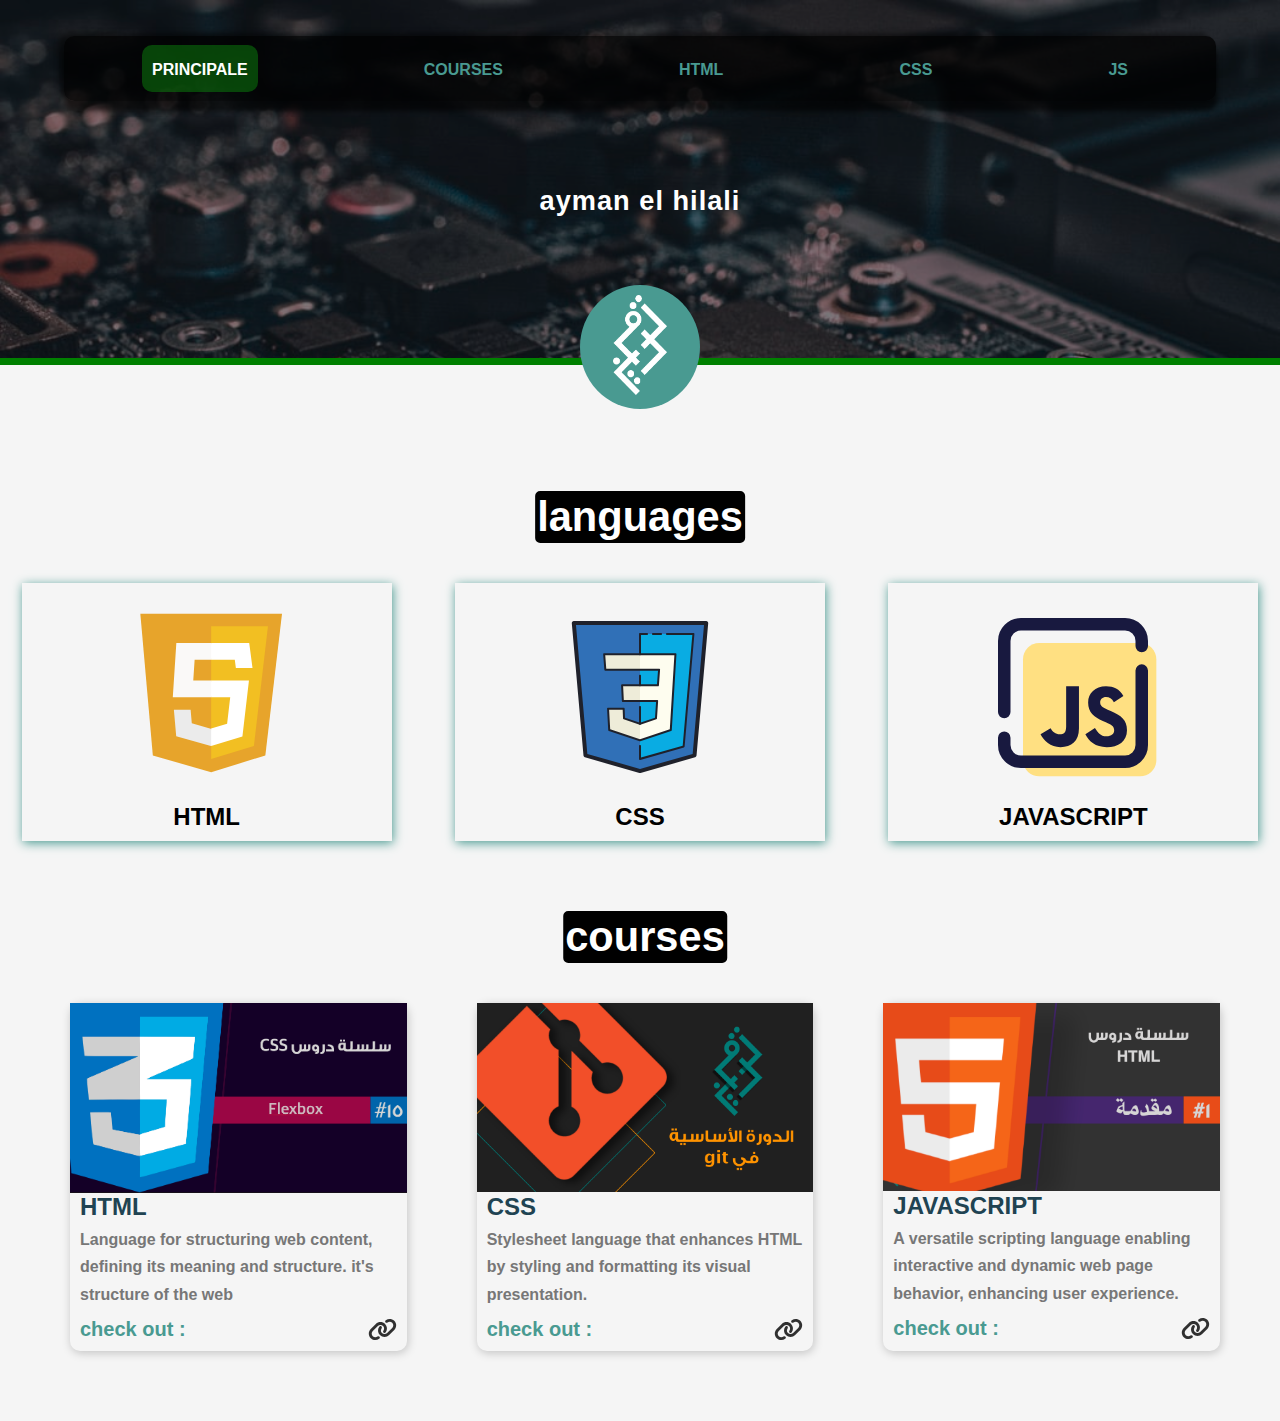
<file: index.html>
<!DOCTYPE html>
<html lang="en">
	<head>
		<meta charset="UTF-8" />
		<meta name="viewport" content="width=device-width, initial-scale=1.0" />
		<title>final css project</title>

		<!-- main css file  -->
		<link rel="stylesheet" href="css/style.css" />
	</head>
	<body>
		<main class="header-main">
			<header>
				<img src="images/header (3).jpeg" alt="" class="img-header" />
				<div class="cover-img"></div>
				<nav>
					<a href="#ici" class="selectedSection">principale</a>
					<a href="#js">courses</a>
					<a href="#html">html</a>
					<a href="#css">css</a>
					<a href="#js">js</a>
				</nav>
			</header>

			<div class="content-logo">
				<h2>Ayman El Hilali</h2>

				<div class="img-logo"><img src="images/white-logo.png" alt="" /></div>
			</div>

			<div class="main-content">
				<h1  class="headerTitle">languages</h1>

				<div class="langues" id="ici">
					<div class="box">
						<img id="html" src="images/html.svg" alt="" />
						<div class="info">
							<h2>HTML</h2>
						</div>
					</div>

					<div class="box">
						<img  id="css"src="images/css.svg" alt="" />
						<div class="info">
							<h2>CSS</h2>
						</div>
					</div>
					<div class="box">
						<img  id="js" src="./images/js.svg" alt="" />
						<div class="info">
							<h2>JAVASCRIPT</h2>
						</div>
					</div>
				</div>
			</div>
		</main>
		<div id="courses">
			<link rel="stylesheet" href="https://cdnjs.cloudflare.com/ajax/libs/font-awesome/6.5.1/css/all.min.css" integrity="sha512-DTOQO9RWCH3ppGqcWaEA1BIZOC6xxalwEsw9c2QQeAIftl+Vegovlnee1c9QX4TctnWMn13TZye+giMm8e2LwA==" crossorigin="anonymous" referrerpolicy="no-referrer" />
			<h1 class="headerTitle">courses</h1>
			<div class="course">
				<div class="box">
					<img src="images/css-course (1).png" alt="" />
					<div class="content">
						<h2>HTML</h2>
						<p>Language for structuring web content, defining its meaning and structure. it's structure of the web</p>
						<a  href="https://www.youtube.com/watch?v=CHUbZQJBfpE&list=PLYyqC4bNbCIdES52srHE6xTiIgvgMkBWu&pp=iAQB"> <span> check out :</span> <img src="icons/link..svg" alt="" /> </a>
					</div>
				</div>
				<div class="box">
					<img src="images/git-course.png" alt="" />
					<div class="content">
						<h2>CSS</h2>
						<p>Stylesheet language that enhances HTML by styling and formatting its visual presentation.</p>
						<a   href="https://www.youtube.com/watch?v=CHUbZQJBfpE&list=PLYyqC4bNbCIdES52srHE6xTiIgvgMkBWu&pp=iAQB"> <span> check out :</span> <img src="icons/link..svg" alt="" /> </a>
					</div>
				</div>
				<div class="box">
					<img src="images/html-course.png" alt="" />
					<div class="content">
						<h2>JAVASCRIPT</h2>
						<p>A versatile scripting language enabling interactive and dynamic web page behavior, enhancing user experience.</p>
						<a   href="https://www.youtube.com/watch?v=CHUbZQJBfpE&list=PLYyqC4bNbCIdES52srHE6xTiIgvgMkBWu&pp=iAQB"> <span> check out :</span> <img src="icons/link..svg" alt="" /> </a>
					</div>
					<p id="moi"></p>
				</div>
			</div>
		</div>
	</body>
</html>
</file>
<file: css/style.css>
@import url('https://fonts.cdnfonts.com/css/futura-std-4');
/* start  normalize content  :  */
* {
    padding: 0;
    margin: 0;
    box-sizing: border-box;
}

a {
    text-decoration: none;
    color: white;
}

input {
    border: none;
}

input:focus {
    outline: none;
}

ul {
    list-style: none;
}

ul li {
    list-style: none;
}

body {
    margin: 0;
    background-color: rgb(245, 245, 245);
    position: relative;
    font-family: 'Franklin Gothic Medium', 'Arial Narrow', Arial, sans-serif;
}

/* end  normalize content  :  */

/* start variables */
:root {
    --mainColor: #499a91;
    --secondaryColor: #204352;
    --mainTransition: 0.4s;

}

/* end variables */
/* start components  */
.headerTitle {

    font-size: 2.6rem;
    margin-top: 20px;
    margin-bottom: 40px;
    text-align: center;
    width: fit-content;
    border: 2px solid black;
    background-color: black;
    border-radius: 5px;
    position: relative;
    left: 50%;
    transform: translateX(-50%);
    color: white;

}

/* end components  */


/* start header  */
header {
    width: 100%;
    height: 365px;

    position: relative;
    overflow: hidden;
    border-bottom: solid 7px green;

}

@media(max-width :768px) {
    header {
        height: 370px;

    }

}

.img-header {
    width: 100%;

}

.cover-img {
    width: 100%;
    height: 100%;
    background-color: black;
    position: absolute;
    top: 0;
    opacity: 0.5;
}

nav {

    position: absolute;
    top: 10%;
    width: 90%;

    box-shadow: 1px 10px 5px rgba(0, 0, 0, 0.637), -5px -3px 5px rgba(0, 0, 0, 0.423);
    display: flex;
    gap: 20px;
    left: 50%;
    transform: translateX(-50%);
    border-radius: 10px;
    padding: 9px 10px;
    justify-content: space-around;
    background-color: rgba(0, 0, 0, 0.732);
    min-width: fit-content;

}

@media(max-width :768px) {
    nav {
        flex-direction: column;
        align-items: center;
        gap: 10px;
        max-height: 79%;
        top: 5%;
        z-index: 99;
    }

}

nav a {


    font-weight: bold;
    font-size: 1.4em;
    padding: 10px;
    font-variant: small-caps;
    color: var(--mainColor);
    border-bottom: 1px solid transparent;
    transition: var(--mainTransition);

}

@media(max-width :768px) {
    nav a {
        width: 100%;
        text-align: center;
    }

    nav a:not(:last-child) {

        border-bottom: 2px solid var(--secondaryColor);
    }

}

nav a:hover {
    border-bottom-color: white;
    color: white;
}


nav a.selectedSection {
    background-color: rgba(16, 201, 16, 0.321);
    border-radius: 10px;
    color: white;
}


/* end header  */
/* start content logo  */
.content-logo {

    position: relative;
    bottom: 180px;
    text-align: center;
}

.content-logo h2 {
    font-size: 1.7em;
    color: white;
    font-weight: bold;
    text-transform: lowercase;
    font-family:Verdana, Geneva, Tahoma, sans-serif;
    letter-spacing: 1px;

}

@media (max-width:768px) {
    .content-logo h2 {
        visibility: hidden;
    }
}

.content-logo .img-logo {
    position: relative;
    width: fit-content;
    background-color: var(--mainColor);
    left: 50%;
    transform: translateX(-50%);
    top: calc(50px + 18px);
    border-radius: 50%;
    overflow: hidden;
    padding: 10px;
    transition: var(--mainTransition);
}

.content-logo .img-logo img {
    object-fit:contain;
    aspect-ratio:1/1;
}

@media (max-width:768px) {

    .content-logo .img-logo {
        top: calc(80px + 18px);
    }
}

.content-logo .img-logo:hover {
    transform: translateX(-50%) scale(1.02) rotate(20deg);


}

.content-logo .img-logo img {
    --imgSize: 100px;
    width: var(--imgSize);
    height: var(--imgSize);
}

@media (max-width:768px) {

    .content-logo .img-logo img {
        --imgSize: 70px;
    }
}

/* end content logo  */

/* start langues  */
.main-content {

    margin-top: -50px;
    text-align: center;
}


.main-content .langues {
    display: grid;
    grid-template-columns: repeat(auto-fit, minmax(250px, 1fr));
    grid-gap: 20px;
    flex-wrap: wrap;
    align-items: center;
    justify-items: center;
}


.langues .box {
    max-width: 500px;
    padding: 10px;
    display: flex;
    flex-direction: column;
    gap: 10px;
    box-shadow: 1px 2px 10px var(--mainColor);
}

.langues img {
    width: 350px;
    height: 200px;
    align-self: center;
}

/* end langues  */

/* start courses section  */
#courses {
    padding-left: 10px;
    padding-bottom: 70px;
}

#courses h1 {
    margin-top: 70px;


}

#courses .course {
    padding: 0 60px;
    display: grid;
    grid-template-columns: repeat(auto-fit, minmax(250px, 1fr));
    column-gap: 70px;
    row-gap: 50px;

}

.course .box {
    box-shadow: 1px 2px 10px rgba(0, 0, 0, 0.208);
    padding: 10px;
    padding-top: 0;
    border-radius: 10px;
    transform: var(--mainTransition);

    align-items: center;
    display: flex;
    flex-direction: column;
    justify-content: space-between;

}

.course .box img {
    position: relative;

    max-width: calc(100% + 20px);

}


.course .box .content {

    display: flex;
    flex-direction: column;
    gap: 5px;

}

.box .content h2 {
    color: var(--secondaryColor);
}


.box .content p {
    color: #777;
    font-weight: bold;
    line-height: 1.7;
}

.box .content a {
    display: flex;
    justify-content: space-between;
    padding-top: 5px;
    align-items: center;
}

.box .content a span {
    color: var(--mainColor);
    font-size: 1.25rem;
    font-weight: bold;


}

.box .content a img {

    width: 29px;
    transition: var(--mainTransition);
    opacity: 0.8;
}

.box .content a img:hover {
    opacity: 1;
}

/* end courses Section  */
</file>
